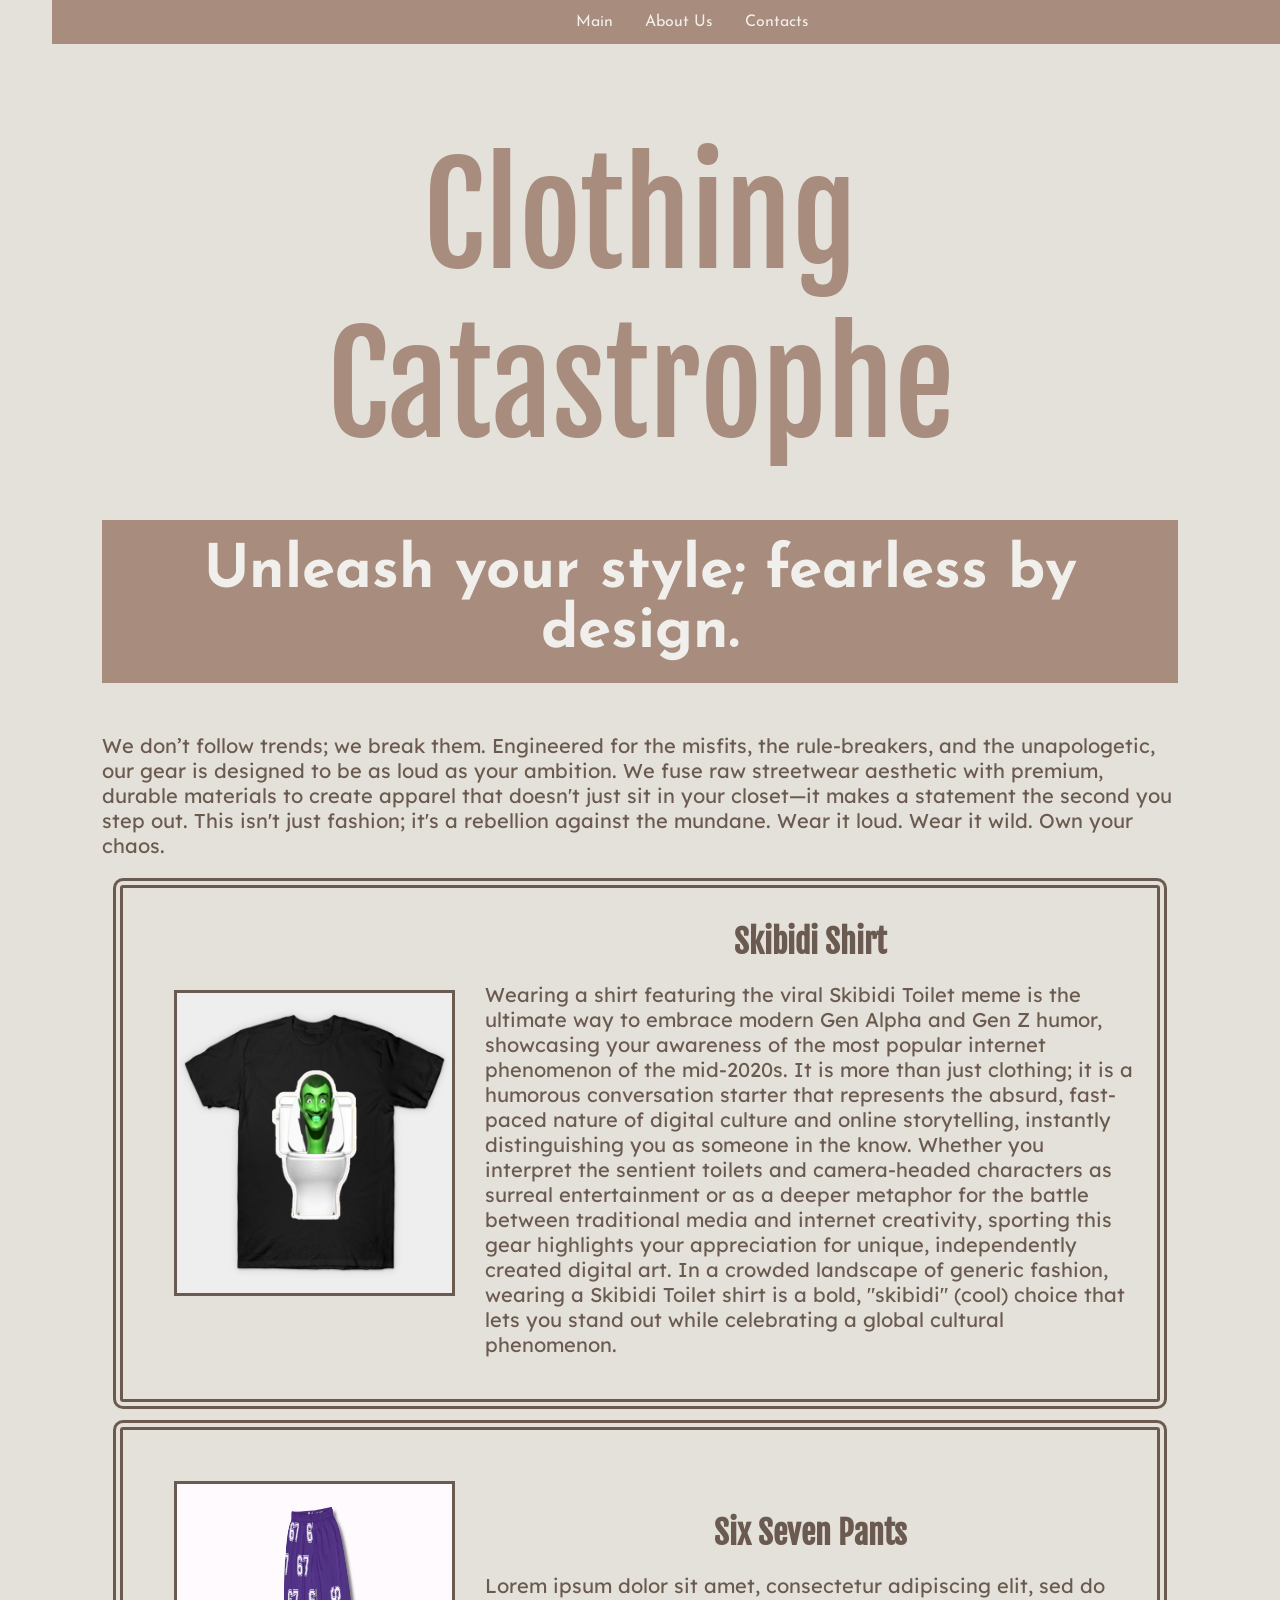
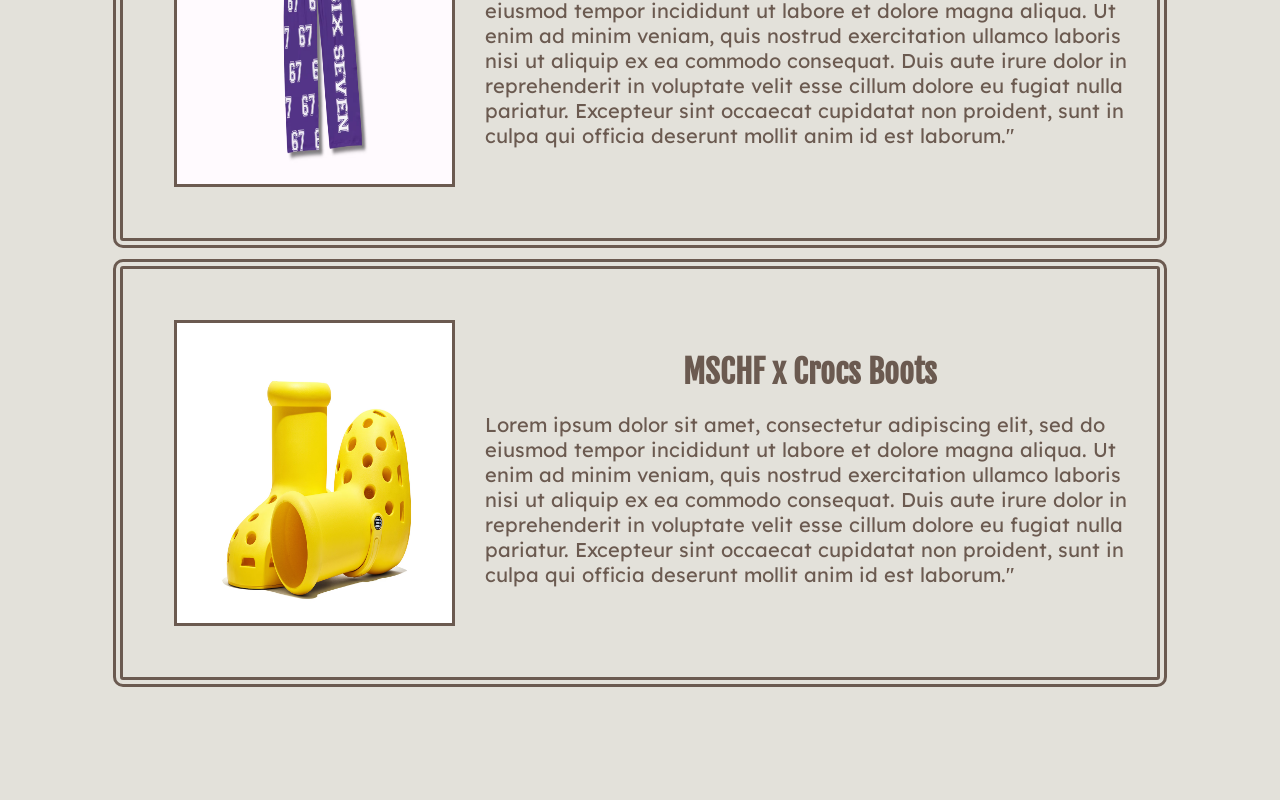
<file: index.html>
<!DOCTYPE html>

<html lang="en">

<head>

    <meta charset="UTF-8">

    <meta name="viewport" content="width=device-width, initial-scale=1.0">

    <title>Clothing Catastrophe</title>
    
    <link rel="stylesheet" href="style.css">

    <link rel="preconnect" href="https://fonts.googleapis.com">
    
    <link rel="preconnect" href="https://fonts.gstatic.com" crossorigin>
    
    <link href="https://fonts.googleapis.com/css2?family=Fjalla+One&family=Josefin+Sans:ital,wght@0,100..700;1,100..700&family=Lexend+Deca:wght@100..900&family=Story+Script&display=swap" rel="stylesheet">

</head>

<body>

        <!-- Navigation Bar -->

    <ul>

        <li> <a href="index.html">Main </a> </li>

        <li> <a href="about.html">About Us</a></li>

        <li> <a href="contact.html">Contacts</a></li>

    </ul>

    <!-- End of Nav Bar-->

    <h1>

        Clothing Catastrophe

    </h1>

    <h2>

        Unleash your style; <span="about">fearless by design</span>.

    </h2>



    <p>

        We don’t follow trends; we break them. Engineered for the misfits, the rule-breakers, and the unapologetic, our gear is designed to be as loud as your ambition. We fuse raw streetwear aesthetic with premium, durable materials to create apparel that doesn't just sit in your closet—it makes a statement the second you step out. This isn't just fashion; it's a rebellion against the mundane. Wear it loud. Wear it wild. Own your chaos.

    </p>

    <!-- Shirt 1 ( Skibidi )-->
    
    </div>

    <div class="card">

        <img class="images" src="Skibidi.jpg" alt="Skibidi Toilet Shirt" height="300px" width="275px">

        <div class="container">

            <h4><b>Skibidi Shirt</b></h4>

            <p> Wearing a shirt featuring the viral Skibidi Toilet meme is the ultimate way to embrace modern Gen Alpha and Gen Z humor, showcasing your awareness of the most popular internet phenomenon of the mid-2020s. It is more than just clothing; it is a humorous conversation starter that represents the absurd, fast-paced nature of digital culture and online storytelling, instantly distinguishing you as someone in the know. Whether you interpret the sentient toilets and camera-headed characters as surreal entertainment or as a deeper metaphor for the battle between traditional media and internet creativity, sporting this gear highlights your appreciation for unique, independently created digital art. In a crowded landscape of generic fashion, wearing a Skibidi Toilet shirt is a bold, "skibidi" (cool) choice that lets you stand out while celebrating a global cultural phenomenon. </p>

        </div>

    </div>

    <!-- Pants 1 ( 67 )-->

    </div>

    <div class="card">

        <img class="images" src="67.avif" alt="Skibidi Toilet Shirt" height="300px" width="275px">

        <div class="container">

            <h4><b>Six Seven Pants</b></h4>

            <p> Lorem ipsum dolor sit amet, consectetur adipiscing elit, sed do eiusmod tempor incididunt ut labore et dolore magna aliqua. Ut enim ad minim veniam, quis nostrud exercitation ullamco laboris nisi ut aliquip ex ea commodo consequat. Duis aute irure dolor in reprehenderit in voluptate velit esse cillum dolore eu fugiat nulla pariatur. Excepteur sint occaecat cupidatat non proident, sunt in culpa qui officia deserunt mollit anim id est laborum." </p>

        </div>

    </div>

     <!-- Shoes 1 ( MSCHF Cros )-->

    </div>

    <div class="card">

        <img class="images" src="Crocs.avif" alt="Skibidi Toilet Shirt" height="300px" width="275px">

        <div class="container">

            <h4><b>MSCHF x Crocs Boots</b></h4>

            <p> Lorem ipsum dolor sit amet, consectetur adipiscing elit, sed do eiusmod tempor incididunt ut labore et dolore magna aliqua. Ut enim ad minim veniam, quis nostrud exercitation ullamco laboris nisi ut aliquip ex ea commodo consequat. Duis aute irure dolor in reprehenderit in voluptate velit esse cillum dolore eu fugiat nulla pariatur. Excepteur sint occaecat cupidatat non proident, sunt in culpa qui officia deserunt mollit anim id est laborum." </p>

        </div>

    </div>
    

</body>

</html>
</file>
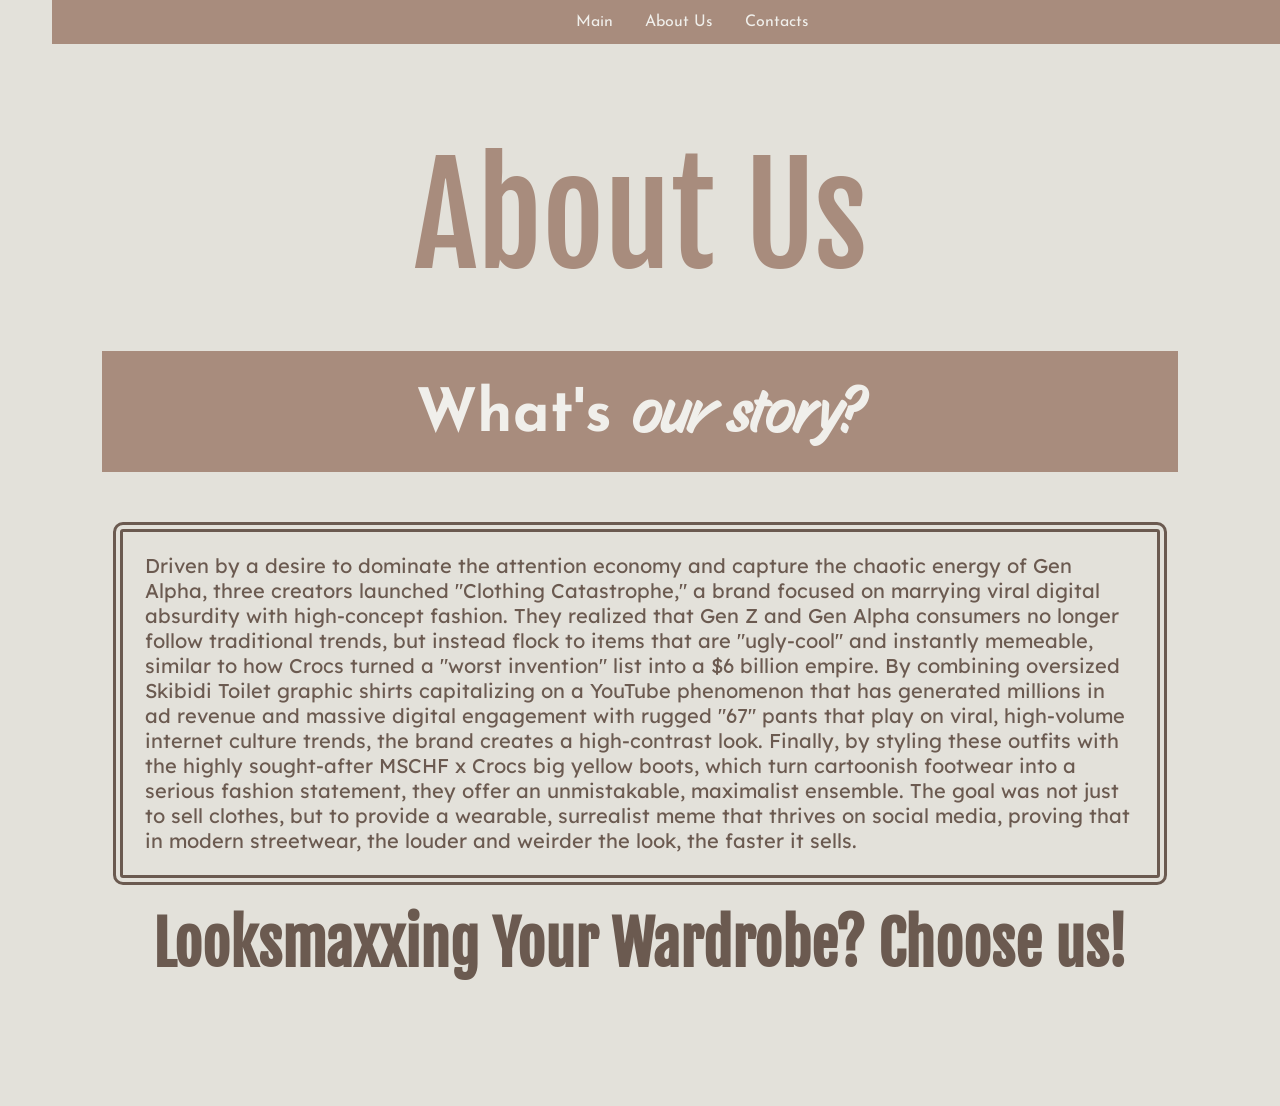
<file: about.html>
<!DOCTYPE html>

<html lang="en">

<head>

    <meta charset="UTF-8">

    <meta name="viewport" content="width=device-width, initial-scale=1.0">

    <link rel="stylesheet" href="style.css">

    <title>About Us</title>

    <link rel="preconnect" href="https://fonts.googleapis.com">
    
    <link rel="preconnect" href="https://fonts.gstatic.com" crossorigin>
    
    <link href="https://fonts.googleapis.com/css2?family=Fjalla+One&family=Josefin+Sans:ital,wght@0,100..700;1,100..700&family=Lexend+Deca:wght@100..900&family=Story+Script&display=swap" rel="stylesheet">


</head>

<body>

    <!-- Navigation Bar -->

    <ul>

        <li> <a href="index.html">Main </a> </li>

        <li> <a href="about.html">About Us</a></li>

        <li> <a href="contact.html">Contacts</a></li>

    </ul>

    <!-- End of Nav Bar-->

    <h1>

        About Us

    </h1>

    <h2>

        What's <span class="story">our story?</span>

    </h2>

    <p div id="about">

        Driven by a desire to dominate the attention economy and capture the chaotic energy of Gen Alpha, three creators launched "Clothing Catastrophe," a brand focused on marrying viral digital absurdity with high-concept fashion. They realized that Gen Z and Gen Alpha consumers no longer follow traditional trends, but instead flock to items that are "ugly-cool" and instantly memeable, similar to how Crocs turned a "worst invention" list into a $6 billion empire. By combining oversized Skibidi Toilet graphic shirts capitalizing on a YouTube phenomenon that has generated millions in ad revenue and massive digital engagement with rugged "67" pants that play on viral, high-volume internet culture trends, the brand creates a high-contrast look. Finally, by styling these outfits with the highly sought-after MSCHF x Crocs big yellow boots, which turn cartoonish footwear into a serious fashion statement, they offer an unmistakable, maximalist ensemble. The goal was not just to sell clothes, but to provide a wearable, surrealist meme that thrives on social media, proving that in modern streetwear, the louder and weirder the look, the faster it sells.

    </p>

    <p id="cta">

        Looksmaxxing Your Wardrobe? Choose us!

    </p>
    
</body>

</html>
</file>
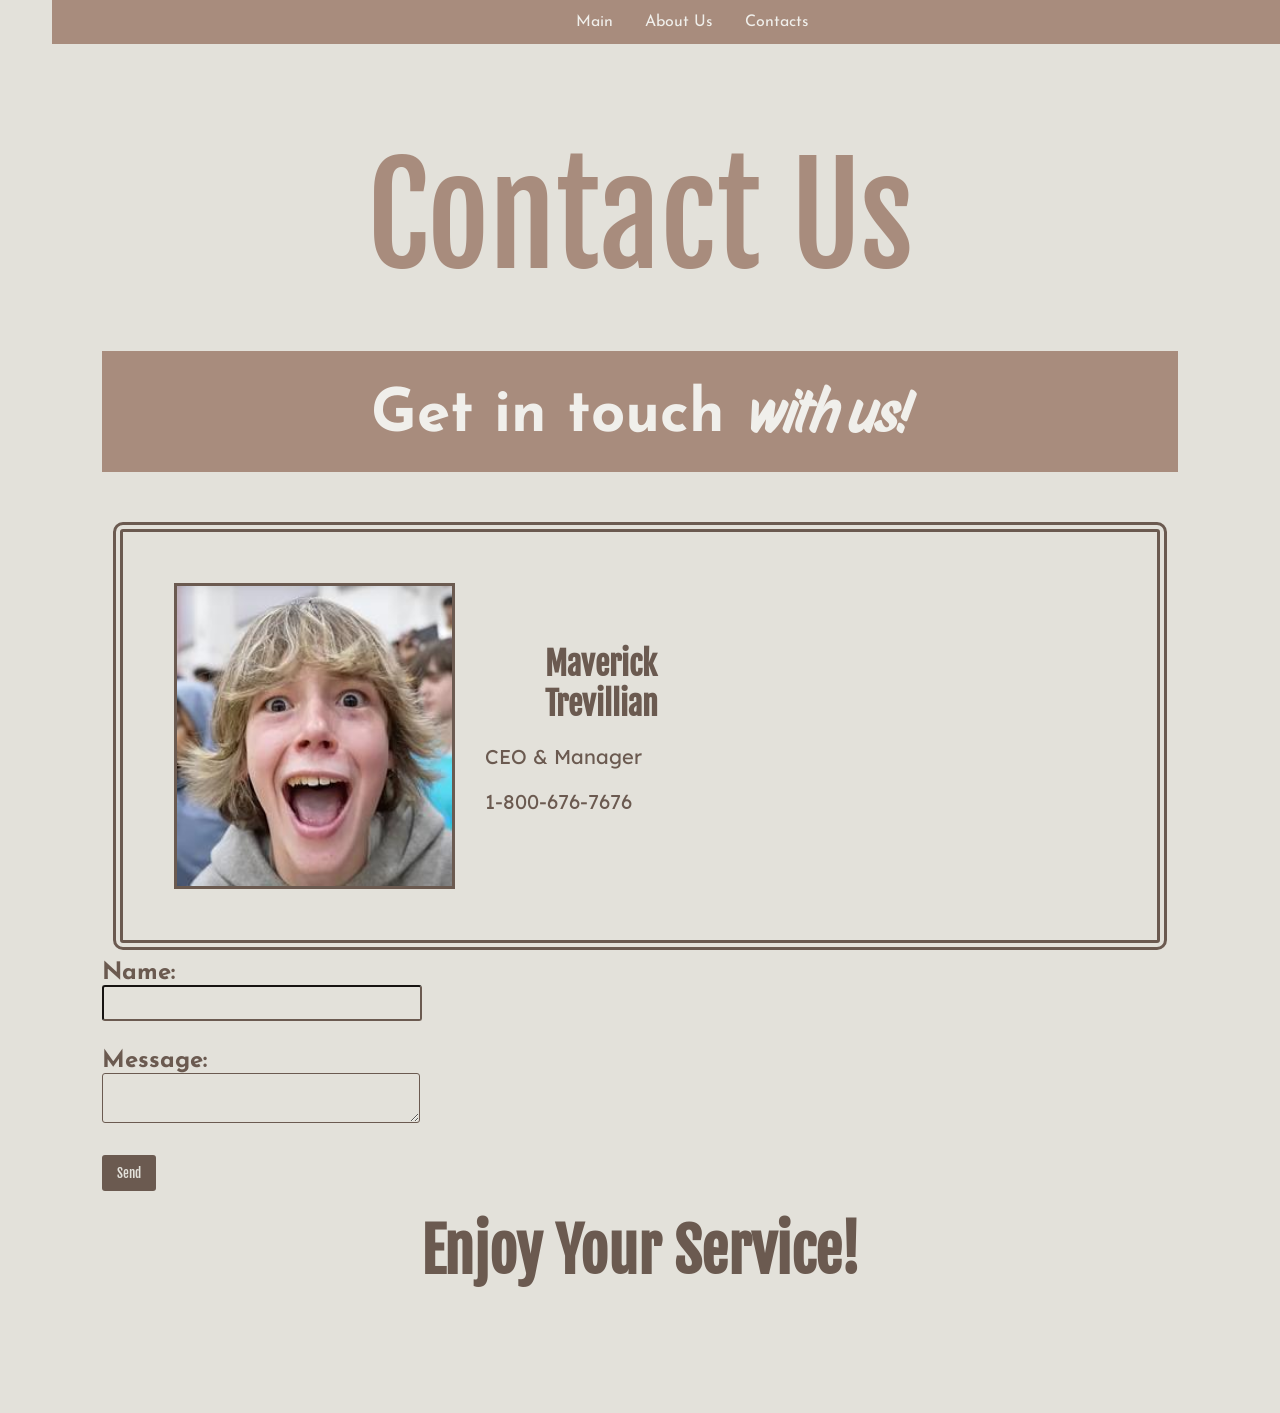
<file: contact.html>
<!DOCTYPE html>

<html lang="en">

<head>

    <meta charset="UTF-8">

    <meta name="viewport" content="width=device-width, initial-scale=1.0">

    <link rel="stylesheet" href="style.css">

    <title>Contacts</title>

    <link rel="preconnect" href="https://fonts.googleapis.com">
    
    <link rel="preconnect" href="https://fonts.gstatic.com" crossorigin>
    
    <link href="https://fonts.googleapis.com/css2?family=Fjalla+One&family=Josefin+Sans:ital,wght@0,100..700;1,100..700&family=Lexend+Deca:wght@100..900&family=Story+Script&display=swap" rel="stylesheet">


</head>

<body>



    <!-- Navigation Bar -->

    <ul>

        <li> <a href="index.html">Main </a> </li>

        <li> <a href="about.html">About Us</a></li>

        <li> <a href="contact.html">Contacts</a></li>

    </ul>

    <!-- End of Nav Bar-->

    <!-- Header -->

    <ul>

        <li> <a href="index.html">Main </a> </li>

        <li> <a href="about.html">About Us</a></li>

        <li> <a href="contact.html">Contacts</a></li>

    </ul>

    <!-- End of Nav Bar-->

    <h1>

        Contact Us

    </h1>

    <h2>

        Get in touch <span class="story">with us!</span>

    </h2>


<div class="card">

    <img class="images" src="Manager.jpeg" alt="67 Kid Image" height="300px" width="275px">

    <div class="container">

        <h4><b>Maverick Trevillian</b></h4>

        <p> CEO & Manager </p>

        <p>1-800-676-7676</p>

    </div>

</div>

<!-- Contact -->

<form onsubmit="handleSubmit(event)">
    
    <label for="name">Name:</label><br>
    
    <input type="text" id="name"><br><br>
    
    <label for="message">Message:</label><br>
    
    <textarea id="message"></textarea><br><br>


    <button type="submit">Send</button>

</form>
   
   <p id="response"></p>
   

    <p id="cta">

        Enjoy Your Service!

    </p>

    <script src="script.js"></script>
    
</body>

</html>
</file>
<file: style.css>
body {

    background-color: #E3E1DA;

    margin: 4%;

    padding: 4%;

}

/* Text Desings */

h1 {

    text-align: center;

    font-size: 135px;

    margin: 30px;

    color: #a88c7d;

    font-family: "Fjalla One", sans-serif;
    
    font-weight: 400;
    
    font-style: normal;

}

h2 {

    text-align: center;

    font-size: 60px;

    color: #F0EFEB;

    background: #a88c7d;

    padding: 2%;

    font-family: "Josefin Sans", sans-serif;
    
    font-optical-sizing: auto;

}

p {

    font-size: 20px;

    color: #6b5a50;

    font-family: "Lexend Deca", sans-serif;
    
    font-optical-sizing: auto;

}

.slogan {

    font-family: "Story Script", sans-serif;
    
    font-weight: 900;
    
    font-style: normal;

}

.story {

    font-family: "Story Script", sans-serif;
    
    font-weight: 900;
    
    font-style: normal;

}

#about {

    border-width: 10px;

    border-color: #6b5a50;

    border-style: double;

    padding: 2%;

    margin: 1%;

    border-radius: 10px;

}

#cta {

    text-align: center;

    color: #6b5a50;

    font-family: "Fjalla One", sans-serif;

    font-weight: 900;

    font-size: 60px;

    margin: 2%;

}



/* Navigation Bar */

ul {

    padding: 0%;

    list-style-type: none;

    display: flex;
 
    background-color: #a88c7d;

    position: fixed;

    top: 0%;

    width: 100%;

    margin: 0%;

    margin-left: -50px;

    justify-content: center;

    
}

ul li {

    float: left;

}

ul li a {

    text-decoration: none;

    padding: 14px 16px;

    font-family: "Josefin Sans",sans-serif;

    color: #F0EFEB;

    display: block;

}

ul li a:hover {

    background-color: #E3E1DA;

    color: #a88c7d;

}

.card {

    border-width: 10px;

    border-color: #6b5a50;

    border-style: double;

    padding: 2%;

    margin: 1%;

    border-radius: 10px;

    display: flex;

    align-items: center;

}

.images {

    border-color: #6b5a50;

    border-style: solid;

    border-width: 3px;

    margin: 3%;

}

h4 {

    color: #6b5a50;

    font-family: "Fjalla One", sans-serif;

    font-size: xx-large;

    margin: 1%;

    text-align: center;

    margin: 2%;

}

/* Contacts */

input, textarea {

    width: 300px;

    padding: 8px;

    margin-bottom: 10px;

    color: #6b5a50;

    background-color: #E3E1DA;

    border-color: #6b5a50;

    border-radius: 3px;

    font-family: "Lexend Deca", sans-serif;

   }
   
   button {

    padding: 10px 15px;

    background-color: #6b5a50;

    color: #E3E1DA;

    border: #6b5a50;

    border-radius: 3px;

    font-family: "Fjalla One", sans-serif;

   }
   
   button:hover {

    background-color: #E3E1DA;

    color: #6b5a50;

    border-color: #6b5a50;

    border-width: 3px;

   }

   label {

    color: #6b5a50;

    font-family:  "Josefin Sans", sans-serif;

    font-size: x-large;

    font-weight: 700;

    text-align: center;

   }

   input:focus {
    
    outline: none;
    
    box-shadow: none;
}
</file>
